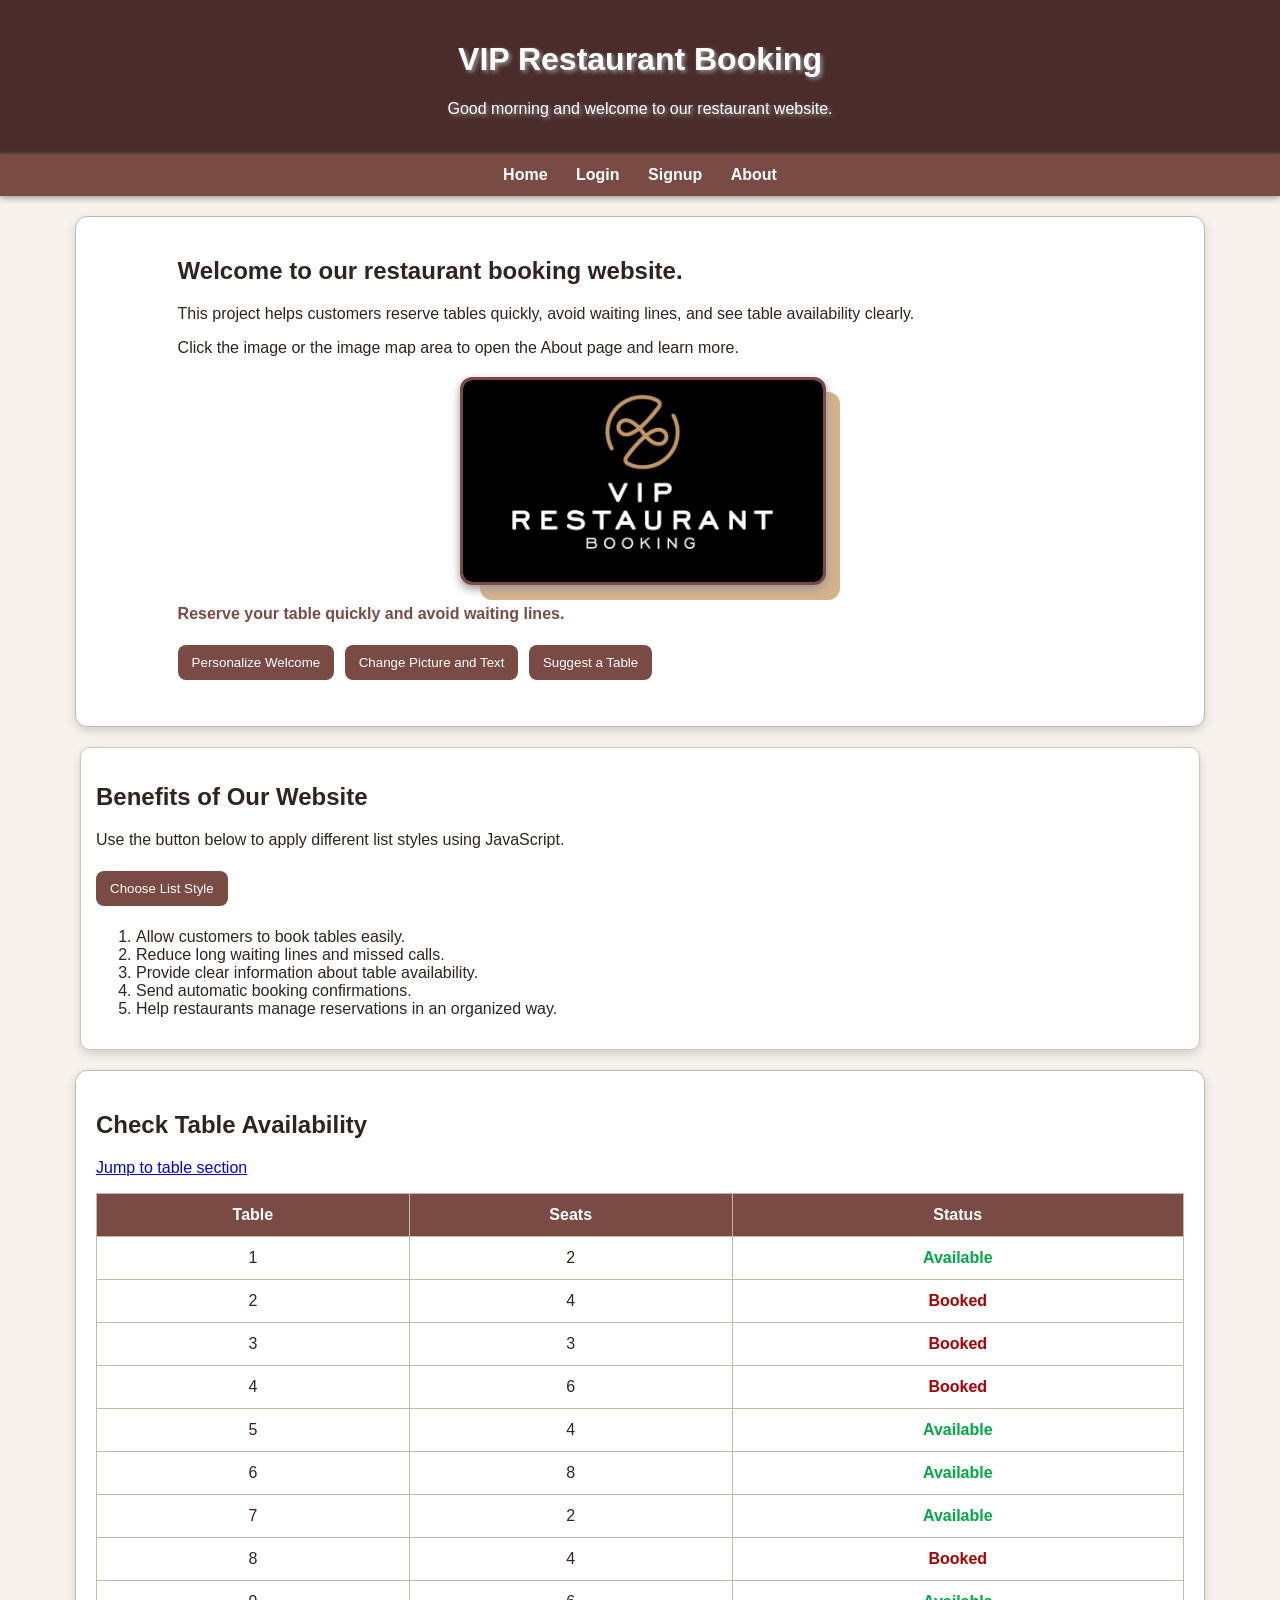
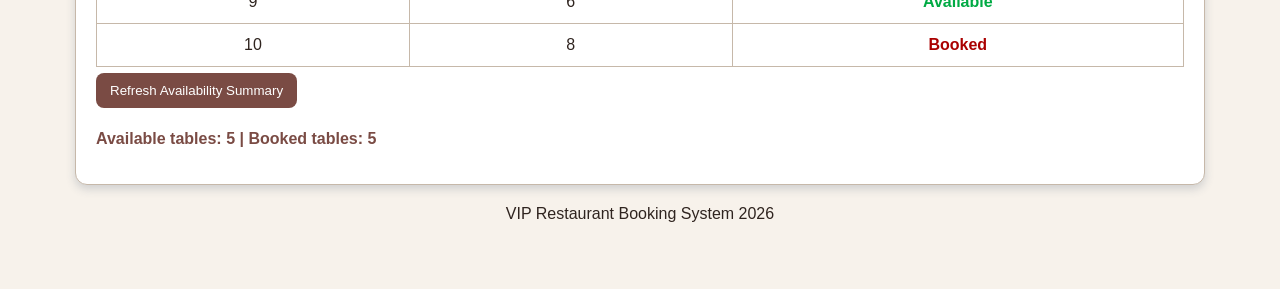
<file: index.html>
<!DOCTYPE html>
<html>
<head>
    <meta charset="utf-8">
    <title>VIP Restaurant Booking</title>
    <meta http-equiv="refresh" content="0; url=Home.html">
</head>
<body>
    <p>If you are not redirected automatically, <a href="Home.html">open the Home page</a>.</p>
</body>
</html>
</file>
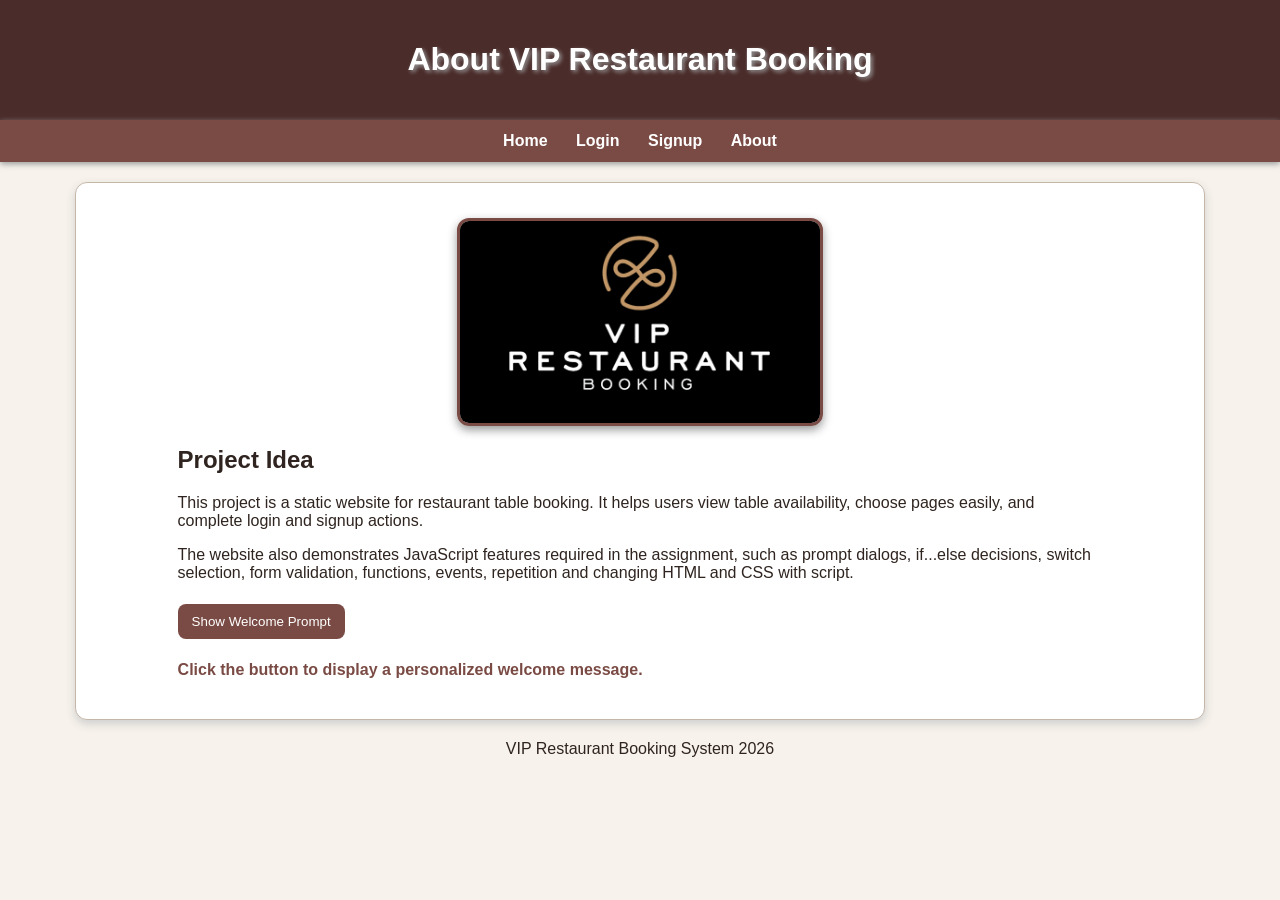
<file: about.html>
<!DOCTYPE html>
<html>
<head>
    <meta charset="utf-8">
    <title>VIP Restaurant Booking - About</title>
    <link rel="stylesheet" href="style.css">
    <script src="script.js"></script>
</head>
<body>
    <header>
        <h1>About VIP Restaurant Booking</h1>
    </header>

    <nav>
        <a href="Home.html">Home</a>
        <a href="login.html">Login</a>
        <a href="signup.html">Signup</a>
        <a href="about.html">About</a>
    </nav>

    <section class="card">
        <img class="page-image" src="photobooking.png" alt="Restaurant project image" usemap="#about-map">
        <map name="about-map">
            <area shape="rect" coords="0,0,360,260" href="about.html" alt="About our project">
        </map>

        <article>
            <h2>Project Idea</h2>
            <p>
                This project is a static website for restaurant table booking.
                It helps users view table availability, choose pages easily, and complete login and signup actions.
            </p>
            <p>
                The website also demonstrates JavaScript features required in the assignment,
                such as prompt dialogs, if...else decisions, switch selection, form validation,
                functions, events, repetition and changing HTML and CSS with script.
            </p>
            <input type="button" value="Show Welcome Prompt" onclick="showWelcomePrompt()">
            <p id="welcomeText" class="inline-note">Click the button to display a personalized welcome message.</p>
        </article>
    </section>

    <footer>
        <p>VIP Restaurant Booking System 2026</p>
    </footer>
</body>
</html>
</file>
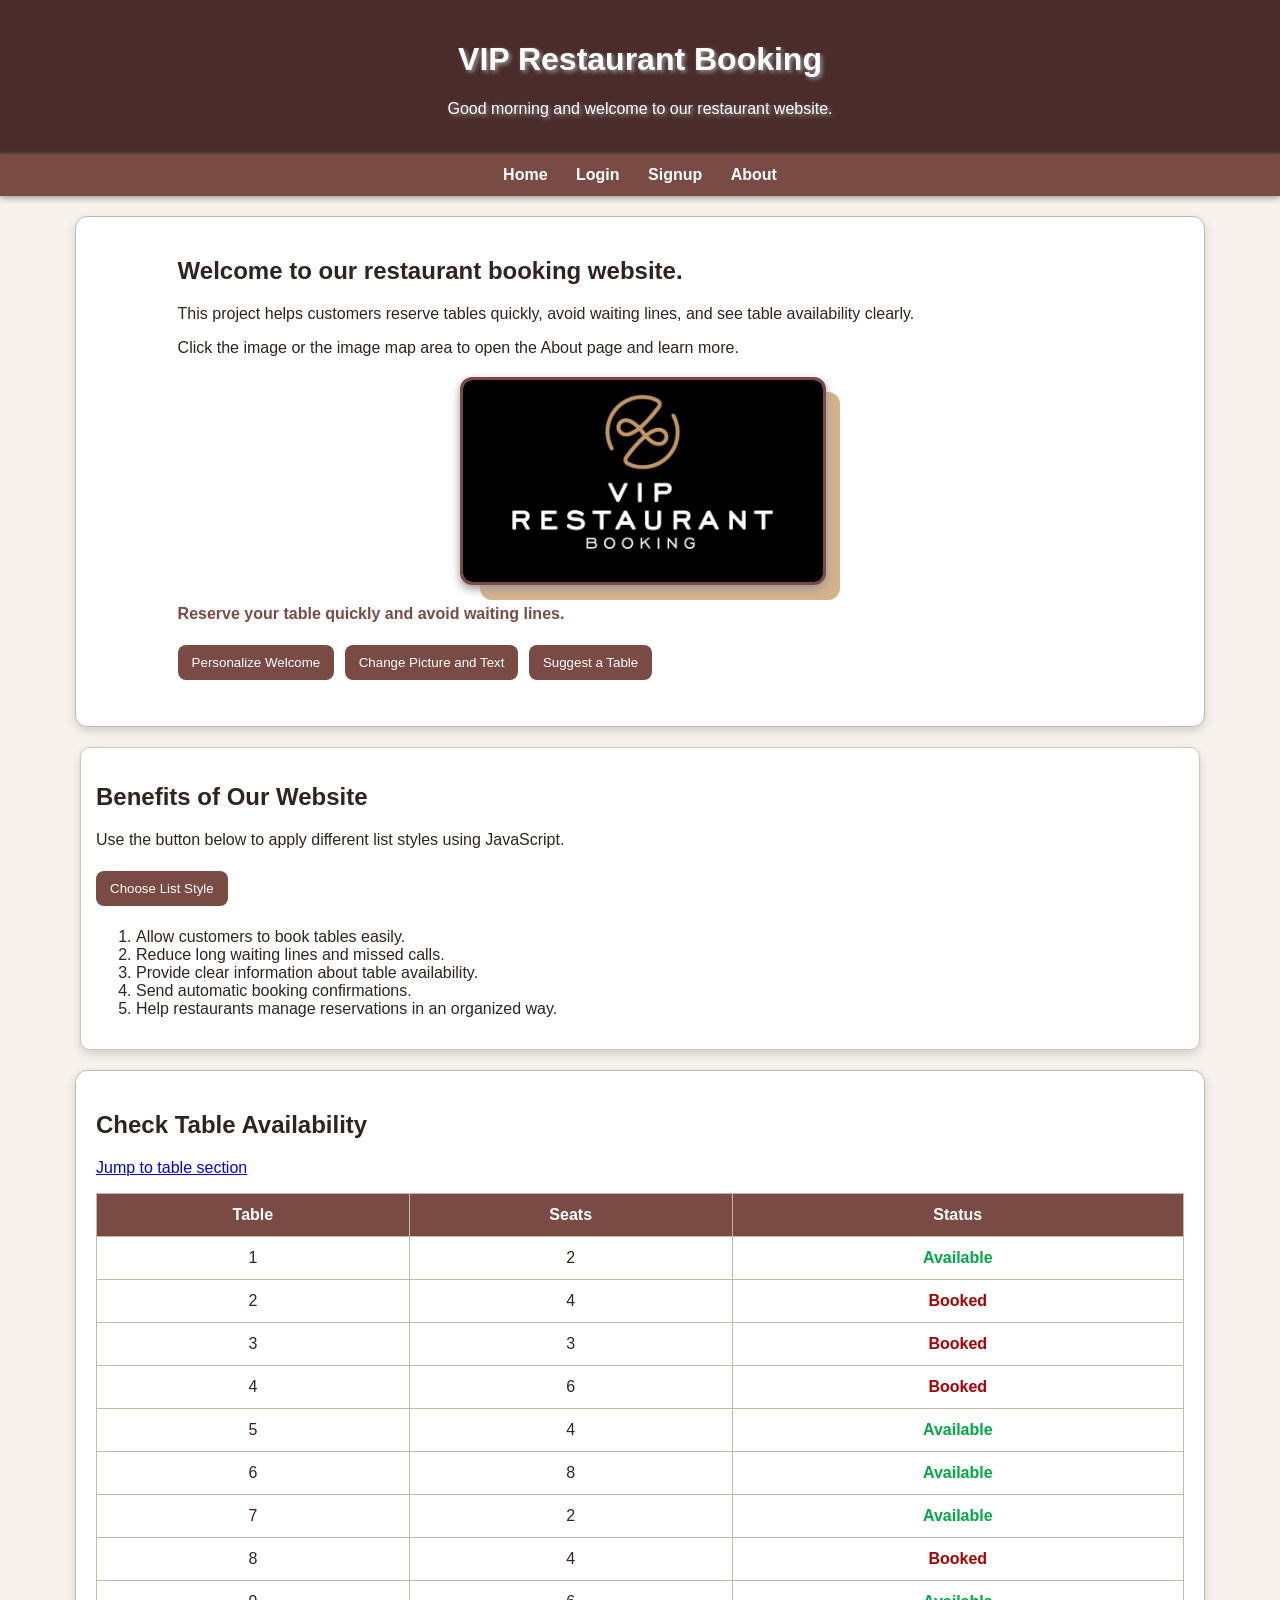
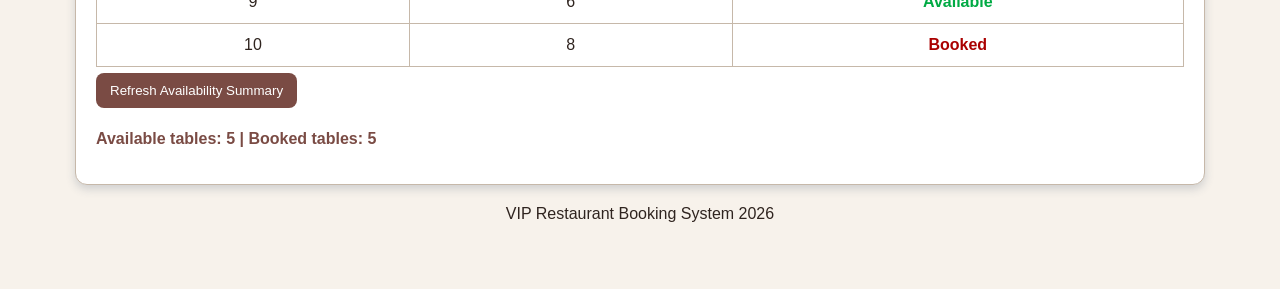
<file: Home.html>
<!DOCTYPE html>
<html>
<head>
    <meta charset="utf-8">
    <title>VIP Restaurant Booking - Home</title>
    <link rel="stylesheet" href="style.css">
    <script src="script.js"></script>
    <script>
        function homePageLoaded() {
            showCurrentGreeting();
            updateAvailabilitySummary();
        }
    </script>
</head>
<body onload="homePageLoaded()">
    <header>
        <h1>VIP Restaurant Booking</h1>
        <p id="greetingText"></p>
    </header>

    <nav>
        <a href="Home.html">Home</a>
        <a href="login.html">Login</a>
        <a href="signup.html">Signup</a>
        <a href="about.html">About</a>
    </nav>

    <section class="card">
        <article>
            <h2 id="welcomeText">Welcome to our restaurant booking website.</h2>
            <p>
                This project helps customers reserve tables quickly, avoid waiting lines,
                and see table availability clearly.
            </p>
            <p>
                Click the image or the image map area to open the About page and learn more.
            </p>

            <div class="image-layer-wrapper">
                <div class="layer-back"></div>
                <div class="layer-front">
                    <img id="projectImage" class="hero-image" src="photobooking.png" alt="Restaurant Booking" usemap="#project-map">
                </div>
            </div>
            <map name="project-map">
                <area shape="rect" coords="0,0,360,260" href="about.html" alt="About our project">
            </map>
            <p id="pictureCaption" class="inline-note">Reserve your table quickly and avoid waiting lines.</p>

            <input type="button" value="Personalize Welcome" onclick="showWelcomePrompt()">
            <input type="button" value="Change Picture and Text" onclick="changePictureAndText()">
            <input type="button" value="Suggest a Table" onclick="suggestTable()">
            <p id="suggestionText"></p>
        </article>
    </section>

    <section class="card list-box">
        <h2 id="benefitsTitle">Benefits of Our Website</h2>
        <p>
            Use the button below to apply different list styles using JavaScript.
        </p>
        <input type="button" value="Choose List Style" onclick="chooseListStyle()">
        <ol id="benefitsList">
            <li>Allow customers to book tables easily.</li>
            <li>Reduce long waiting lines and missed calls.</li>
            <li>Provide clear information about table availability.</li>
            <li>Send automatic booking confirmations.</li>
            <li>Help restaurants manage reservations in an organized way.</li>
        </ol>
    </section>

    <section id="table-section" class="card table-box">
        <h2>Check Table Availability</h2>
        <p><a href="#table-section"> Jump to table section</a></p>
        <table>
            <tr>
                <th>Table</th>
                <th>Seats</th>
                <th>Status</th>
            </tr>
            <tbody id="availabilityBody">
                <tr><td>1</td><td>2</td><td>Available</td></tr>
                <tr><td>2</td><td>4</td><td>Booked</td></tr>
                <tr><td>3</td><td>3</td><td>Booked</td></tr>
                <tr><td>4</td><td>6</td><td>Booked</td></tr>
                <tr><td>5</td><td>4</td><td>Available</td></tr>
                <tr><td>6</td><td>8</td><td>Available</td></tr>
                <tr><td>7</td><td>2</td><td>Available</td></tr>
                <tr><td>8</td><td>4</td><td>Booked</td></tr>
                <tr><td>9</td><td>6</td><td>Available</td></tr>
                <tr><td>10</td><td>8</td><td>Booked</td></tr>
            </tbody>
        </table>
        <input type="button" value="Refresh Availability Summary" onclick="updateAvailabilitySummary()">
        <p id="summaryText" class="inline-note"></p>
    </section>

    <footer>
        <p>VIP Restaurant Booking System 2026</p>
    </footer>
</body>
</html>
</file>
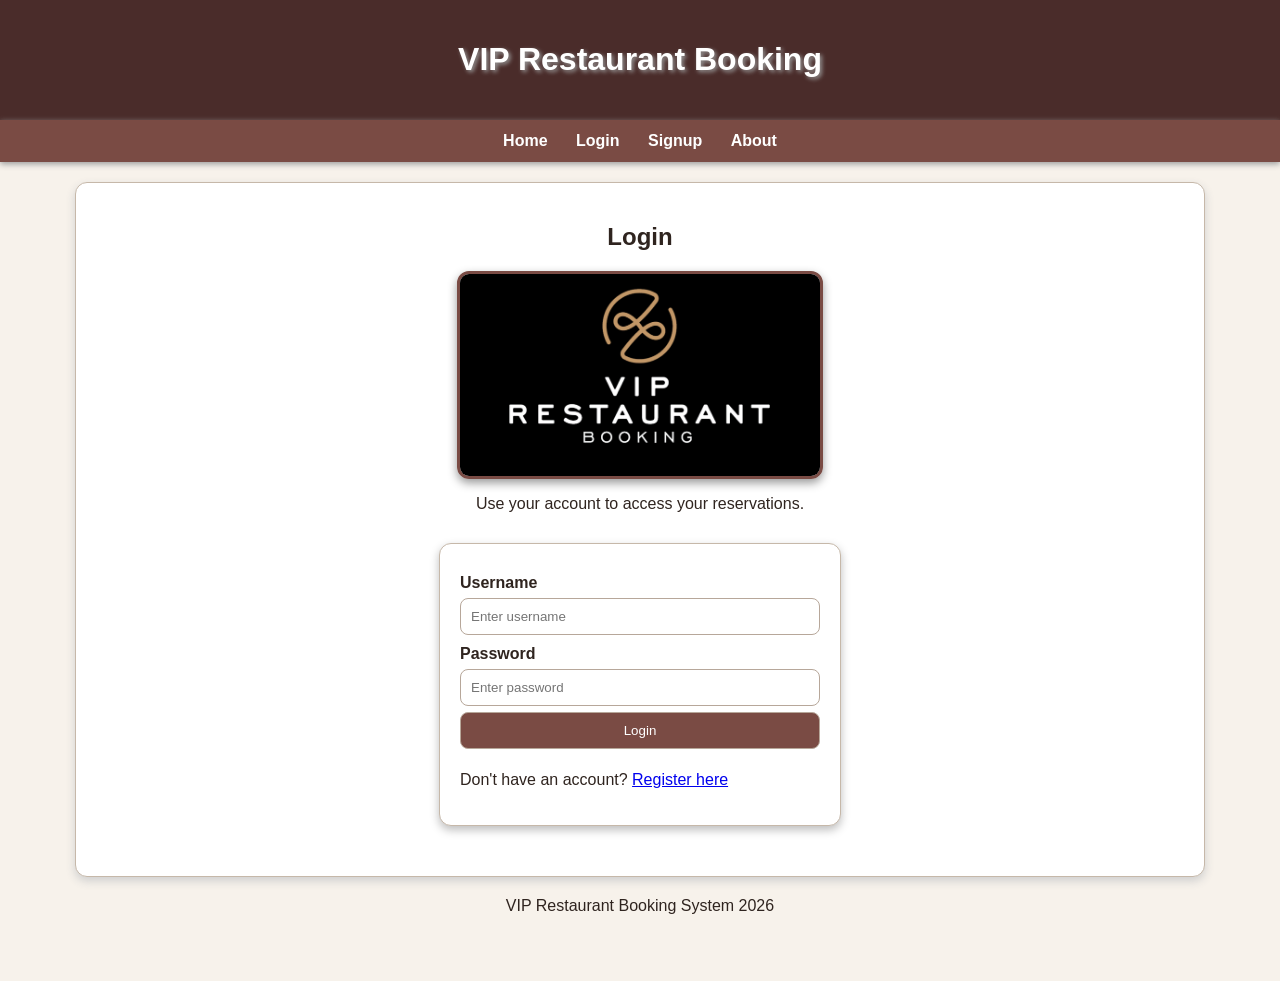
<file: login.html>
<!DOCTYPE html>
<html>
<head>
    <meta charset="utf-8">
    <title>VIP Restaurant Booking - Login</title>
    <link rel="stylesheet" href="style.css">
    <script src="script.js"></script>
</head>
<body>
    <header>
        <h1>VIP Restaurant Booking</h1>
    </header>

    <nav>
        <a href="Home.html">Home</a>
        <a href="login.html">Login</a>
        <a href="signup.html">Signup</a>
        <a href="about.html">About</a>
    </nav>

    <section class="card">
        <h2 style="text-align:center;">Login</h2>
        <img class="page-image" src="photobooking.png" alt="Restaurant Booking" usemap="#login-map">
        <map name="login-map">
            <area shape="rect" coords="0,0,360,260" href="about.html" alt="About our project">
        </map>
        <p style="text-align:center;">Use your account to access your reservations.</p>

        <div id="loginBox" class="form-box" onmouseover="changeBoxColor('loginBox', '#fff9f3')" onmouseout="changeBoxColor('loginBox', 'white')">
            <form onsubmit="return validateLoginForm();">
                <label for="loginUsername">Username</label>
                <input id="loginUsername" type="text" placeholder="Enter username">

                <label for="loginPassword">Password</label>
                <input id="loginPassword" type="password" placeholder="Enter password">

                <input type="submit" value="Login">
            </form>
            <p>Don't have an account? <a href="signup.html">Register here</a></p>
        </div>
    </section>

    <footer>
        <p>VIP Restaurant Booking System 2026</p>
    </footer>
</body>
</html>
</file>
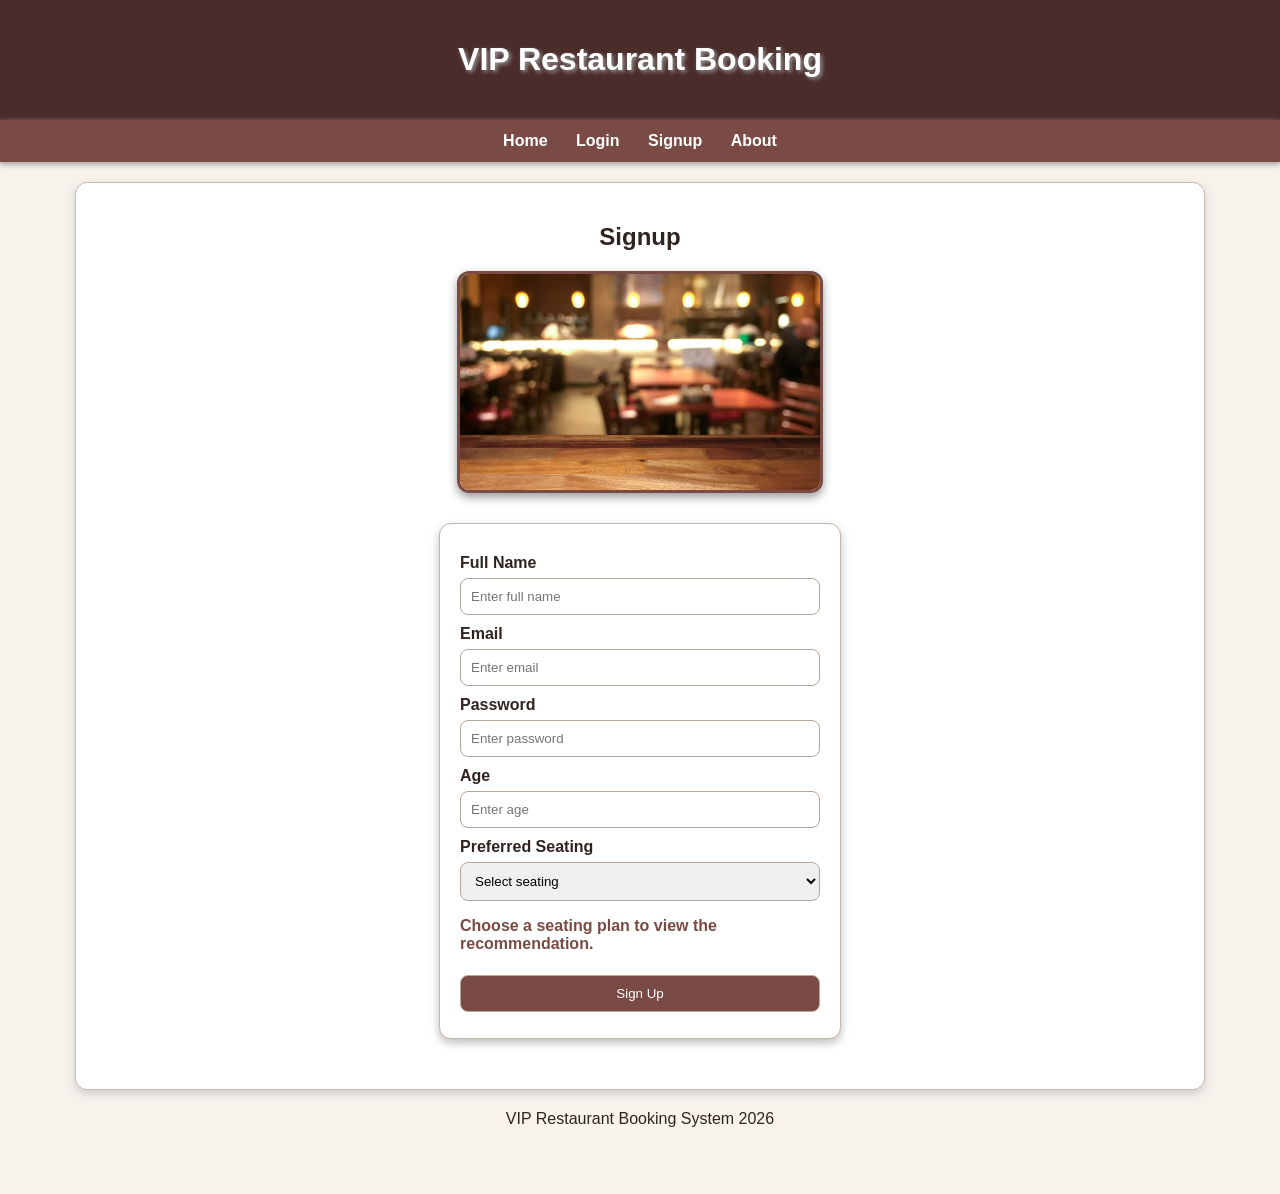
<file: signup.html>
<!DOCTYPE html>
<html>
<head>
    <meta charset="utf-8">
    <title>VIP Restaurant Booking - Signup</title>
    <link rel="stylesheet" href="style.css">
    <script src="script.js"></script>
    <script>
        function showSeatPlan() {
            var plan;
            var choice;

            choice = document.getElementById("seatChoice").value;
            plan = document.getElementById("seatPlan");

            switch (choice) {
                case "indoor":
                    plan.innerHTML = "Indoor seating is recommended for a quiet dining experience.";
                    break;
                case "outdoor":
                    plan.innerHTML = "Outdoor seating is recommended for fresh air and family groups.";
                    break;
                default:
                    plan.innerHTML = "Choose a seating plan to view the recommendation.";
            }
        }
    </script>
</head>
<body>
    <header>
        <h1>VIP Restaurant Booking</h1>
    </header>

    <nav>
        <a href="Home.html">Home</a>
        <a href="login.html">Login</a>
        <a href="signup.html">Signup</a>
        <a href="about.html">About</a>
    </nav>

    <section class="card">
        <h2 style="text-align:center;">Signup</h2>
        <img class="page-image" src="loginphoto.jpeg" alt="Signup page image" usemap="#signup-map">
        <map name="signup-map">
            <area shape="rect" coords="0,0,360,260" href="about.html" alt="About our project">
        </map>

        <div id="signupBox" class="form-box" onmouseover="changeBoxColor('signupBox', '#fff9f3')" onmouseout="changeBoxColor('signupBox', 'white')">
            <form onsubmit="return validateSignupForm();">
                <label for="signupName">Full Name</label>
                <input id="signupName" type="text" placeholder="Enter full name">

                <label for="signupEmail">Email</label>
                <input id="signupEmail" type="email" placeholder="Enter email">

                <label for="signupPassword">Password</label>
                <input id="signupPassword" type="password" placeholder="Enter password">

                <label for="signupAge">Age</label>
                <input id="signupAge" type="number" placeholder="Enter age">

                <label for="seatChoice">Preferred Seating</label>
                <select id="seatChoice" onchange="showSeatPlan()">
                    <option value="">Select seating</option>
                    <option value="indoor">Indoor</option>
                    <option value="outdoor">Outdoor</option>
                </select>

                <p id="seatPlan" class="inline-note">Choose a seating plan to view the recommendation.</p>

                <input type="submit" value="Sign Up">
            </form>
        </div>
    </section>

    <footer>
        <p>VIP Restaurant Booking System 2026</p>
    </footer>
</body>
</html>
</file>
<file: style.css>
body {
    font-family: Arial, sans-serif;
    margin: 0;
    background-color: #f7f2eb;
    color: #2f241f;
}

header {
    background-color: #4a2c2a;
    color: white;
    text-align: center;
    padding: 20px;
    text-shadow: 2px 2px 4px #999999;
}

nav {
    position: sticky;
    top: 0;
    background-color: #7a4b44;
    padding: 12px;
    text-align: center;
    z-index: 10;
    box-shadow: 0 2px 6px #999999;
}

nav a {
    color: white;
    text-decoration: none;
    margin: 0 12px;
    font-weight: bold;
}

nav a:hover {
    color: #ffe8a3;
}

section,
article,
footer {
    width: 85%;
    margin: 20px auto;
}

.card {
    background-color: white;
    border: 1px solid #c6b8a9;
    border-radius: 12px;
    box-shadow: 0 4px 10px #cfcfcf;
    padding: 20px;
}

.hero-image,
.page-image {
    display: block;
    margin: 15px auto;
    width: 360px;
    max-width: 100%;
    border: 3px solid #7a4b44;
    border-radius: 12px;
    box-shadow: 0 4px 10px #999999;
}

button,
input[type="submit"],
input[type="button"] {
    background-color: #7a4b44;
    color: white;
    border: none;
    border-radius: 8px;
    padding: 10px 14px;
    cursor: pointer;
    margin: 6px 6px 6px 0;
}

button:hover,
input[type="submit"]:hover,
input[type="button"]:hover {
    background-color: #5f3630;
}

.list-box {
    border: 1px solid #d4c7b8;
    padding: 15px;
    border-radius: 10px;
}

.table-box {
    overflow-x: auto;
}

table {
    width: 100%;
    border-collapse: collapse;
    background-color: white;
}

th,
td {
    border: 1px solid #c6b8a9;
    padding: 12px;
    text-align: center;
}

th {
    background-color: #7a4b44;
    color: white;
}

tr:hover {
    background-color: #f0e5d8;
}

.form-box {
    width: 360px;
    max-width: 90%;
    margin: 30px auto;
    padding: 20px;
    background-color: white;
    border: 1px solid #c6b8a9;
    border-radius: 12px;
    box-shadow: 0 4px 10px #bdbdbd;
}

.form-box label {
    display: block;
    margin-top: 10px;
    font-weight: bold;
}

.form-box input,
.form-box select {
    width: 100%;
    padding: 10px;
    margin-top: 6px;
    border: 1px solid #b7a79a;
    border-radius: 8px;
    box-sizing: border-box;
}

.inline-note {
    color: #7a4b44;
    font-weight: bold;
}

.image-layer-wrapper {
    position: relative;
    width: 360px;
    margin: 20px auto;
}

.layer-back {
    position: absolute;
    top: 15px;
    left: 20px;
    width: 100%;
    height: 100%;
    background-color: #d6b28a;
    border-radius: 12px;
    z-index: 1;
}

.layer-front {
    position: relative;
    z-index: 2;
}

footer {
    text-align: center;
    padding-bottom: 30px;
}
</file>
